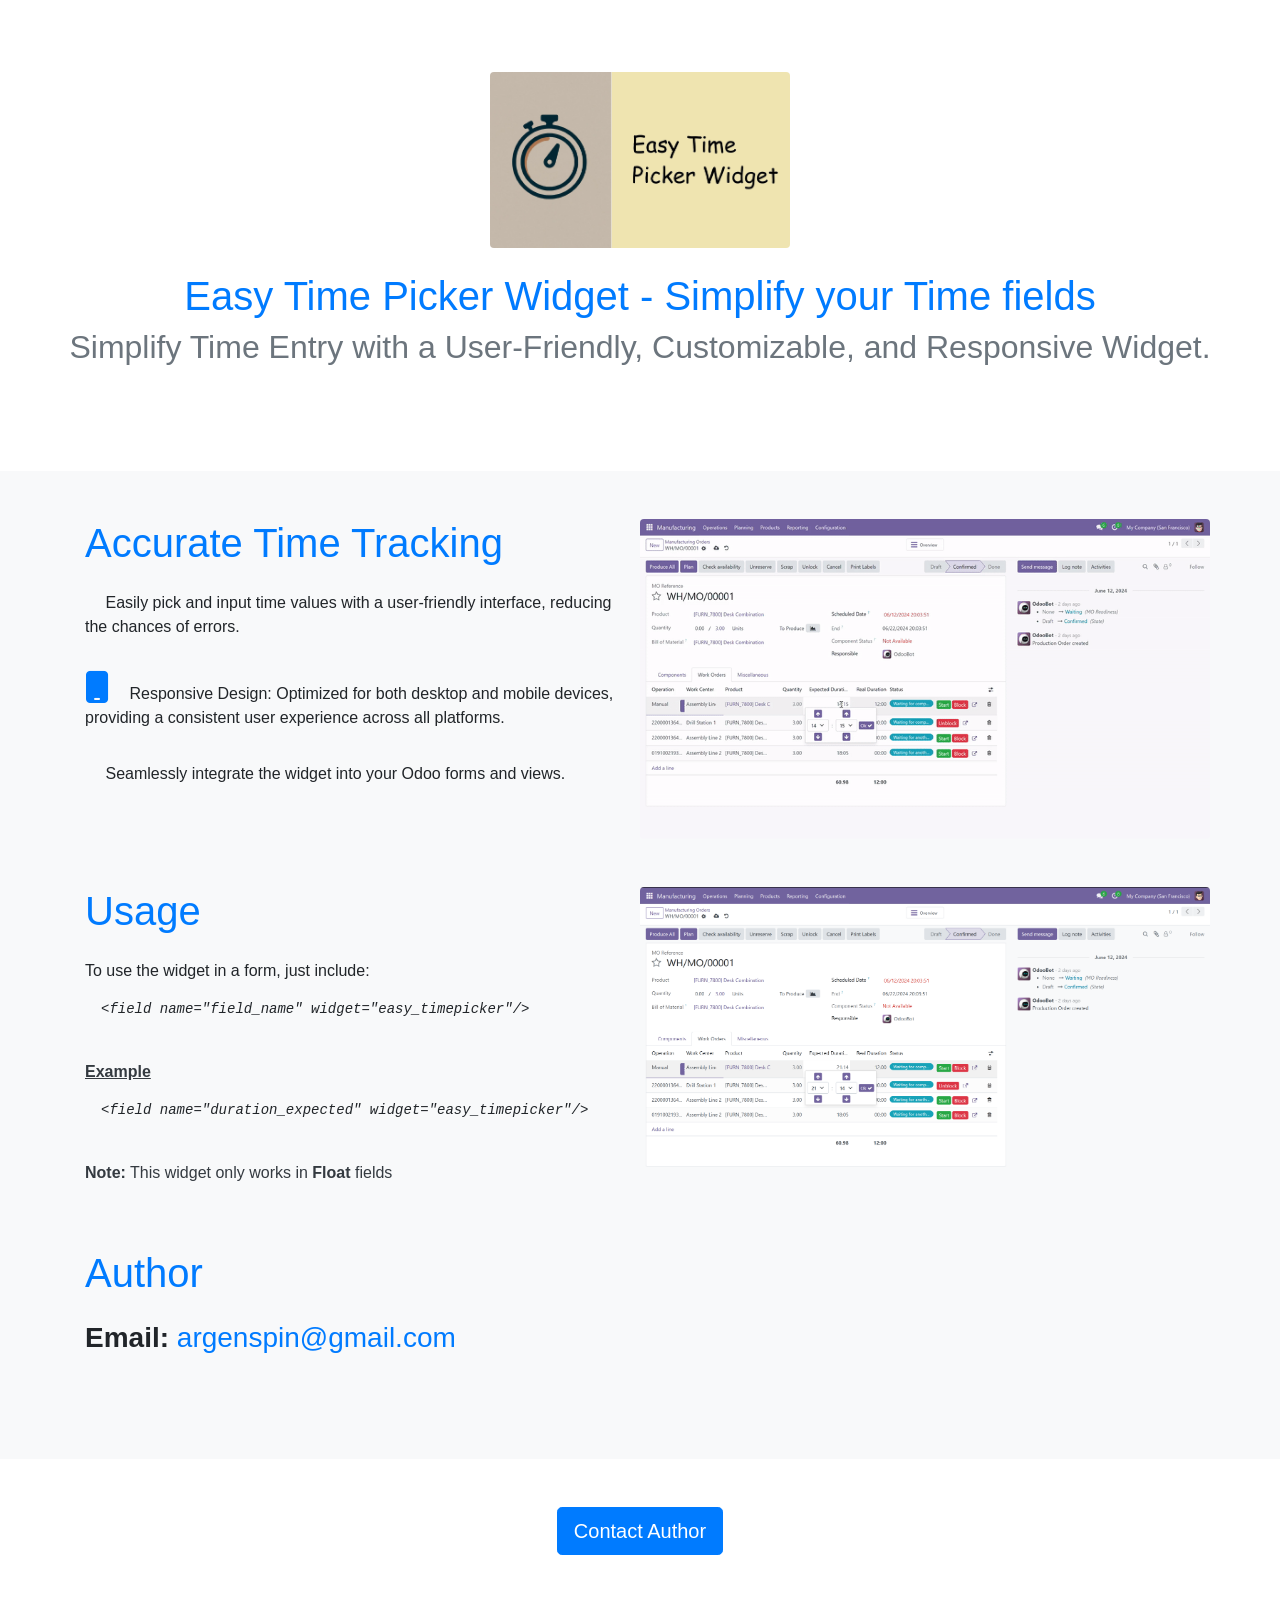
<file: easy_timepicker_widget/static/description/index.html>
<!DOCTYPE html>
<html lang="en">
<head>
    <meta charset="UTF-8">
    <meta name="viewport" content="width=device-width, initial-scale=1.0">
    <title>Easy Time Picker Widget</title>
    <!-- Bootstrap CSS -->
    <link rel="stylesheet" href="https://cdn.jsdelivr.net/npm/bootstrap@4.0.0/dist/css/bootstrap.min.css"
        integrity="sha384-Gn5384xqQ1aoWXA+058RXPxPg6fy4IWvTNh0E263XmFcJlSAwiGgFAW/dAiS6JXm" crossorigin="anonymous">
    <link rel="stylesheet" href="https://cdnjs.cloudflare.com/ajax/libs/font-awesome/6.2.1/css/all.min.css">
    <link rel="preconnect" href="https://fonts.googleapis.com">
    <link rel="preconnect" href="https://fonts.gstatic.com" crossorigin>
    <link href="https://fonts.googleapis.com/css2?family=Inter:wght@400;500;600;700;800&display=swap" rel="stylesheet">
</head>
<body>
    <section class="container-fluid py-5">
        <div class="row justify-content-center mb-5">
            <div class="col text-center">
    
                <img src="banner.png" class="img-fluid rounded m-4" style="width: 300px; height: auto;" alt="Time Picker Demo">
    
                <h1 class="text-primary">Easy Time Picker Widget - Simplify your Time fields</h1>
                <h2 class="text-muted">Simplify Time Entry with a User-Friendly, Customizable, and Responsive Widget.</h2>
            </div>
    
        </div>
    </section>
    
    <section class="container-fluid bg-light py-5">
        <div class="container">
            <div class="row mb-5">
                <div class="col-md-6 col-lg-6">
                    <h1 class="text-primary">Accurate Time Tracking</h1>
                    <!-- <h3 class="text-muted">Enhance Your Workflow with Reliable Data Capture</h3> -->
                    <div class="mt-4">
                        <div class="d-flex align-items-start mb-3">
                            <p>
                                <span class="fa fa-smile-o fa-2x text-primary mr-3"></span>
                                <span class="" style="font-size: medium;"> Easily pick and input time values with a user-friendly interface, reducing the chances of errors.</p>
    
                            </p> 
                        </div>
                        <div class="d-flex align-items-start mb-3">
                            <p>
                                <span class="fa fa-mobile fa-2x text-primary mr-3"></span>
                                <span class="" style="font-size: medium;"> Responsive Design: Optimized for both desktop and mobile devices, providing a consistent user experience across all platforms.</p>
    
                            </p> 
                        </div>
                        <div class="d-flex align-items-start mb-3">
                            <p>
                                <span class="fa fa-file-text-o fa-2x text-primary mr-3"></span>
                                <span class="" style="font-size: medium;"> Seamlessly integrate the widget into your Odoo forms and views.</p>
    
                            </p> 
                        </div>
    
                    </div>
    
                </div>
                <div class="col-md-6 col-lg-6">
                    <div class="row justify-content-center">
                        <img src="timepicker_demo.gif" class="img-fluid rounded" style="width: 600px; height: auto;" alt="Time Picker Demo">
                    </div>
                </div>
            </div>
    
            <div class="row mb-5">
                <div class="col-md-6 col-lg-6">
                    <h1 class="text-primary">Usage</h1>
                    <div class="mt-4">
                        <p style="font-size: medium;">

                            <span class="" style="font-size: medium;">To use the widget in a form, just include:</span>
                            <br/>
                            <pre class="m-3" style="font-size:14px"><i>&lt;field name="field_name" widget="easy_timepicker"/></i></pre>
                            <br/>
                            <span class="text-dark" style="font-size: medium;"><b><u>Example</u></b>
                            <br/>
                            <pre class="m-3" style="font-size:14px"><i>&lt;field name="duration_expected" widget="easy_timepicker"/></i></pre>
                            <br/>
                            <span class="" style="font-size: medium;"><b>Note:</b> This widget only works in <b>Float</b> fields</span>

                        </p>
                    </div>
                </div>
                <div class="col-md-6 col-lg-6">
                    <div class="row justify-content-center">
                        <img src="timepicker_demo.png" class="img-fluid rounded" style="width: 600px; height: auto;" alt="Time Picker Demo">
                    </div>
                </div>
            </div>
    
            <div class="row mb-5">
                <div class="col">
                    <h1 class="text-primary">Author</h1>
                    <div class="mt-4">
                        <h3><b>Email:</b><a class="" href="mailto:argenspin@gmail.com"> argenspin@gmail.com</a></h3>
                    </div>
                </div>
            </div>
        </div>
    </section>
    
    <section class="container py-5">
        <div class="row">
            <div class="col text-center">
                <a href="mailto:argenspin@gmail.com" class="btn btn-primary btn-lg">Contact Author</a>
            </div>
        </div>
    </section>
    
</body>
</file>
